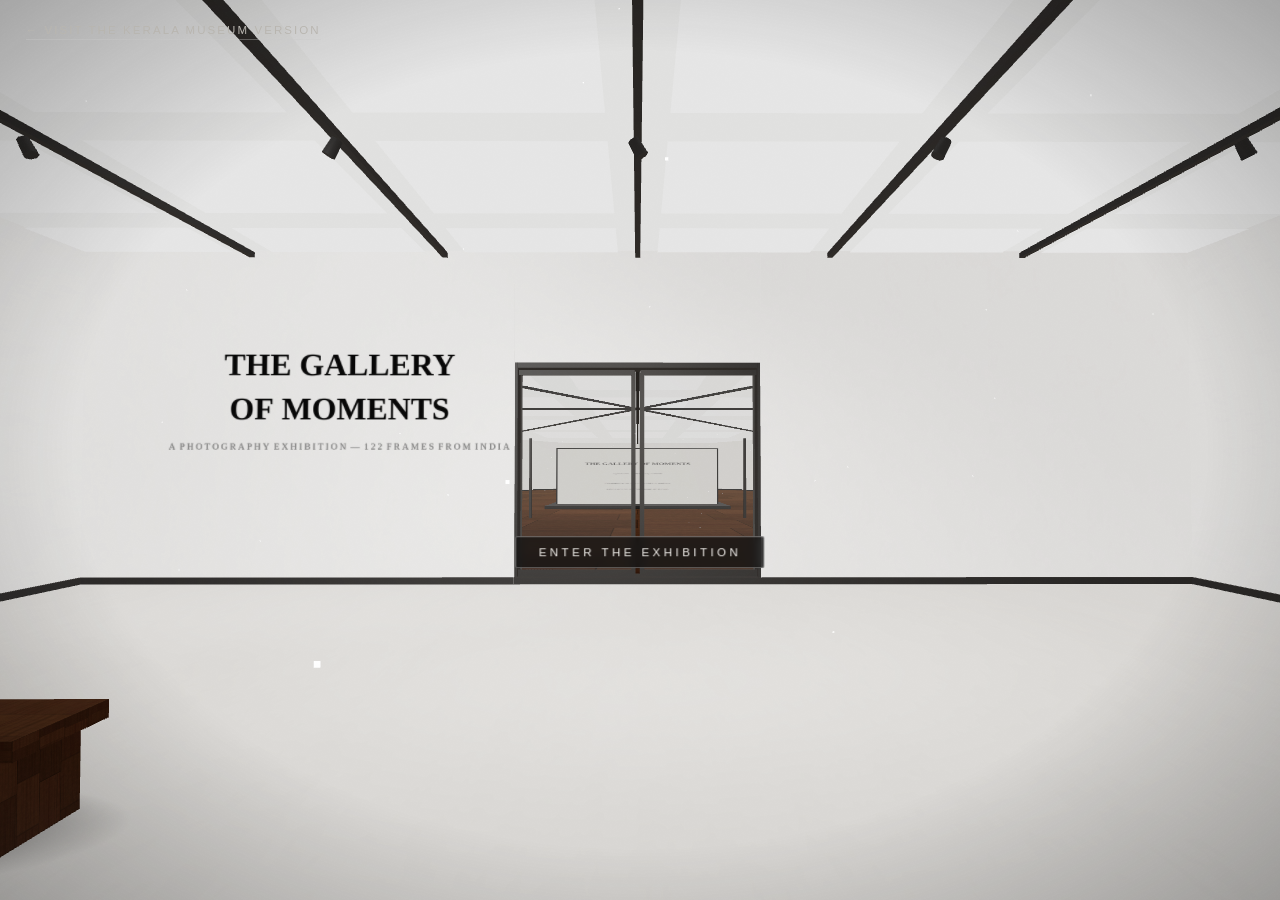
<file: modern/index.html>
<!DOCTYPE html>
<html lang="en">
<head>
<meta charset="UTF-8">
<meta name="viewport" content="width=device-width, initial-scale=1.0">
<title>The Gallery of Moments — A Photography Exhibition</title>
<link rel="stylesheet" href="style.css">
<link rel="icon" href="data:image/svg+xml,<svg xmlns='http://www.w3.org/2000/svg' viewBox='0 0 100 100'><text y='80' font-size='80'>🖼️</text></svg>">
</head>
<body>

<div id="brightBanner">☀&nbsp; increase your screen brightness for the optimum experience<button id="bbClose" aria-label="dismiss">&#10005;</button></div>

<!-- the one canvas: lobby + galleries -->
<div id="stage"></div>

<!-- boot loader -->
<div id="boot">
  <div class="boot-bar"><div></div></div>
  <p>preparing the exhibition…</p>
</div>

<!-- ══════════ LANDING overlay (over the 3D lobby) ══════════ -->
<div id="landing">
  <div id="lText"></div>
  <p id="lHint">click the glass doors to enter &nbsp;&middot;&nbsp; the wall panels are worth a look</p>
  <button class="hs-label" id="hsDoor">Enter the Exhibition</button>
  <button class="hs-label" id="hsAbout">About</button>
  <button class="hs-label" id="hsHello">Contact</button>
  <a id="switchVersion" href="../">&larr; visit the Kerala museum version</a>
</div>

<!-- ══════════ GALLERY HUD ══════════ -->
<div id="hud">
  <div id="hudRoom"><span id="hudRoomName"></span><span id="hudRoomTag"></span></div>
  <div id="hudTop">
    <button class="hud-btn" id="btnMap" title="Exhibition map">Map</button>
    <button class="hud-btn" id="btnAbout2" title="About">About</button>
    <button class="hud-btn" id="btnConnect2" title="Contact">Contact</button>
    <button class="hud-btn" id="btnExit" title="Back to the lobby">Lobby</button>
  </div>
  <div id="hudHint">move the mouse to look &nbsp;&middot;&nbsp; scroll to walk &nbsp;&middot;&nbsp; click a photo to view it &nbsp;&middot;&nbsp; click a doorway to change galleries</div>
  <div id="loadRing"><div></div><span>hanging the prints&hellip;</span></div>
</div>
<div id="cursor"></div>
<div id="cursorLabel"></div>
<div id="joy"><div id="joyKnob"></div></div>

<!-- map overlay -->
<div id="mapOverlay" class="overlay">
  <div class="overlay-inner">
    <h2>The Galleries</h2>
    <div id="mapGrid"></div>
    <button class="overlay-close" data-close="mapOverlay">&#10005;</button>
  </div>
</div>

<!-- about modal -->
<div id="aboutOverlay" class="overlay">
  <div class="overlay-inner">
    <h2>About the Photographer</h2>
    <div id="aboutText"></div>
    <button class="overlay-close" data-close="aboutOverlay">&#10005;</button>
  </div>
</div>

<!-- connect modal -->
<div id="connectOverlay" class="overlay">
  <div class="overlay-inner">
    <h2>Say Hello</h2>
    <p class="connect-lead">If any frame in these galleries made you pause, I would love to hear about it.</p>
    <div id="socialLinks"></div>
    <button class="overlay-close" data-close="connectOverlay">&#10005;</button>
  </div>
</div>

<!-- lightbox -->
<div id="lightbox">
  <img id="lbImg" alt="">
  <div id="lbBar">
    <div><h3 id="lbTitle"></h3><p id="lbCap"></p></div>
    <span id="lbRoom"></span>
  </div>
  <button id="lbClose">&#10005;</button>
</div>

<!-- cinematic layers -->
<div id="vignette"></div>
<div id="grain"></div>
<div id="fade"></div>

<script>
  (function () {
    var b = document.getElementById("brightBanner");
    document.getElementById("bbClose").addEventListener("click", function () { b.classList.add("off"); });
    setTimeout(function () { b.classList.add("off"); }, 9000);
  })();
</script>
<script src="../js/three.min.js"></script>
<script src="../js/data.js"></script>
<script src="app.js"></script>
</body>
</html>
</file>
<file: modern/style.css>
/* ═══════════ THE GALLERY OF MOMENTS — modern exhibition edition ═══════════ */
* { margin: 0; padding: 0; box-sizing: border-box; }
html, body { height: 100%; overflow: hidden; background: #0c0c0c; }
body {
  font-family: "Segoe UI", "Helvetica Neue", Helvetica, Arial, sans-serif;
  color: #1c1c1c;
  -webkit-font-smoothing: antialiased;
}
button { font-family: inherit; cursor: pointer; }

/* brightness advice banner */
#brightBanner {
  position: fixed; top: 0; left: 0; right: 0; z-index: 110;
  display: flex; align-items: center; justify-content: center;
  padding: .6rem 3rem; text-align: center;
  background: rgba(12,12,12,.9); color: #f0efec;
  font-size: .68rem; letter-spacing: .28em; text-transform: uppercase;
  border-bottom: 1px solid rgba(255,255,255,.25);
  backdrop-filter: blur(6px);
  transition: transform .6s ease, opacity .6s ease;
}
#brightBanner.off { transform: translateY(-110%); opacity: 0; pointer-events: none; }
#brightBanner button {
  position: absolute; right: .9rem; top: 50%; transform: translateY(-50%);
  background: none; border: none; color: #9a9a9a; font-size: .85rem; cursor: pointer;
}
#brightBanner button:hover { color: #fff; }

#stage { position: fixed; inset: 0; z-index: 1; }
#stage canvas { display: block; }
body.walking #stage canvas { cursor: none; }

/* boot loader */
#boot {
  position: fixed; inset: 0; z-index: 100; background: #f2f0ec;
  display: flex; flex-direction: column; align-items: center; justify-content: center; gap: 1.4rem;
  transition: opacity .9s ease;
}
#boot.off { opacity: 0; pointer-events: none; }
#boot p { letter-spacing: .34em; color: #8a8a8a; font-size: .74rem; text-transform: uppercase; }
.boot-bar { width: 160px; height: 2px; background: #d8d5d0; overflow: hidden; }
.boot-bar div { width: 40%; height: 100%; background: #1c1c1c; animation: bootSlide 1.1s ease-in-out infinite; }
@keyframes bootSlide { 0% { transform: translateX(-100%); } 100% { transform: translateX(260%); } }

/* ─────────────────────────── LANDING overlay ─────────────────────────── */
#landing { position: fixed; inset: 0; z-index: 30; pointer-events: none; }
#landing.gone { display: none; }
#landing.entering #lText, #landing.entering #lHint, #landing.entering .hs-label,
#landing.entering #switchVersion { opacity: 0 !important; transition: opacity .6s ease; }

#lText {
  position: absolute; top: 6vh; left: 0; right: 0;
  text-align: center;
  animation: fadeDown 1.8s ease .2s both;
}
#lText h1 {
  font-size: clamp(1.4rem, 3vw, 2.5rem);
  font-weight: 600; letter-spacing: .34em; line-height: 1.3;
  color: #f4f2ee; text-shadow: 0 2px 26px rgba(0,0,0,.5);
}
#lText .l-sub {
  margin-top: .9rem; font-size: clamp(.66rem, 1vw, .85rem);
  letter-spacing: .42em; text-transform: uppercase; color: #cfccc6; opacity: .9;
}
#lHint {
  position: absolute; bottom: 3vh; left: 0; right: 0; text-align: center;
  font-size: .74rem; letter-spacing: .22em; color: #e2dfda; text-transform: uppercase;
  animation: pulseHint 3.4s ease 2.2s infinite; opacity: 0;
}
@keyframes fadeDown { from { opacity: 0; transform: translateY(-20px); } to { opacity: 1; transform: none; } }
@keyframes pulseHint { 0%,100% { opacity: .3; } 50% { opacity: .85; } }

.hs-label {
  position: absolute; transform: translate(-50%,-50%);
  pointer-events: auto;
  background: rgba(16,16,16,.72); color: #f4f2ee;
  border: 1px solid rgba(255,255,255,.35); border-radius: 2px;
  padding: .55rem 1.4rem; font-size: .72rem; letter-spacing: .3em; text-transform: uppercase;
  backdrop-filter: blur(5px);
  transition: background .3s, color .3s, box-shadow .3s, opacity .5s;
  opacity: 0;
}
.hs-label.on { opacity: 1; }
.hs-label:hover { background: #f4f2ee; color: #141414; box-shadow: 0 0 30px rgba(255,255,255,.3); }

#switchVersion {
  position: absolute; left: 1.6rem; top: 1.5rem; pointer-events: auto;
  color: #b8b5af; font-size: .72rem; letter-spacing: .18em; text-transform: uppercase;
  text-decoration: none; border-bottom: 1px solid rgba(200,200,200,.35);
  padding-bottom: .2rem; transition: color .3s;
}
#switchVersion:hover { color: #fff; }

/* ─────────────────────────── GALLERY HUD ─────────────────────────── */
#hud { position: fixed; inset: 0; pointer-events: none; z-index: 20; display: none; }
#hud.on { display: block; }

#hudRoom {
  position: absolute; left: 2.2rem; bottom: 2rem;
  display: flex; flex-direction: column; gap: .3rem;
  opacity: 0; transform: translateY(8px);
  transition: opacity .8s ease, transform .8s ease;
}
#hudRoom.show { opacity: 1; transform: none; }
#hudRoomName {
  font-size: 1.4rem; font-weight: 600; letter-spacing: .26em; text-transform: uppercase;
  color: #fff; text-shadow: 0 1px 12px rgba(0,0,0,.7);
}
#hudRoomTag { font-size: .68rem; letter-spacing: .3em; text-transform: uppercase; color: rgba(255,255,255,.66); text-shadow: 0 1px 8px rgba(0,0,0,.7); }

#hudTop { position: absolute; top: 1.4rem; right: 1.6rem; display: flex; gap: .5rem; pointer-events: auto; }
.hud-btn {
  background: rgba(16,16,16,.62); color: #f0efec;
  border: 1px solid rgba(255,255,255,.28); border-radius: 2px;
  padding: .5rem 1.05rem; font-size: .68rem; letter-spacing: .26em; text-transform: uppercase;
  backdrop-filter: blur(6px); transition: all .3s ease;
}
.hud-btn:hover { background: #f2f0ec; color: #141414; }

#hudHint {
  position: absolute; bottom: 2rem; left: 50%; transform: translateX(-50%);
  font-size: .68rem; letter-spacing: .2em; color: #e8e6e2; text-transform: uppercase;
  background: rgba(16,16,16,.6); border: 1px solid rgba(255,255,255,.2);
  padding: .55rem 1.4rem; border-radius: 2px; backdrop-filter: blur(6px);
  white-space: nowrap; transition: opacity 1.2s ease;
}
#hudHint.hide { opacity: 0; }

#loadRing { position: absolute; top: 1.5rem; left: 2rem; display: none; align-items: center; gap: .6rem; }
#loadRing.on { display: flex; }
#loadRing div {
  width: 15px; height: 15px; border-radius: 50%;
  border: 2px solid rgba(255,255,255,.25); border-top-color: #fff;
  animation: spin 1s linear infinite;
}
#loadRing span { font-size: .64rem; letter-spacing: .26em; text-transform: uppercase; color: #d8d6d2; text-shadow: 0 1px 6px rgba(0,0,0,.6); }
@keyframes spin { to { transform: rotate(360deg); } }

/* custom cursor */
#cursor {
  position: fixed; width: 12px; height: 12px; border-radius: 50%;
  border: 2px solid rgba(255,255,255,.95); pointer-events: none; z-index: 60;
  transform: translate(-50%,-50%); transition: width .25s, height .25s, background .25s;
  display: none; mix-blend-mode: difference;
}
body.walking #cursor { display: block; }
body.nocursor #cursor { display: none !important; }
#cursor.hot { width: 32px; height: 32px; background: rgba(255,255,255,.2); }
#cursorLabel {
  position: fixed; pointer-events: none; z-index: 60;
  transform: translate(-50%, 26px);
  font-size: .68rem; letter-spacing: .22em; text-transform: uppercase; color: #fff;
  background: rgba(14,14,14,.82); padding: .32rem .85rem; border-radius: 2px;
  border: 1px solid rgba(255,255,255,.25);
  opacity: 0; transition: opacity .25s; white-space: nowrap;
}
#cursorLabel.on { opacity: 1; }

/* virtual joystick */
#joy {
  display: none; position: fixed; right: 1.5rem; bottom: 2.2rem; z-index: 35;
  width: 112px; height: 112px; border-radius: 50%;
  background: radial-gradient(circle at 50% 42%, rgba(30,30,30,.55), rgba(8,8,8,.75));
  border: 1px solid rgba(255,255,255,.35);
  backdrop-filter: blur(4px);
  pointer-events: auto; touch-action: none;
  box-shadow: 0 10px 32px rgba(0,0,0,.5), inset 0 0 26px rgba(0,0,0,.5);
}
#joy::before, #joy::after {
  content: "▲"; position: absolute; left: 50%; transform: translateX(-50%);
  font-size: .55rem; color: rgba(255,255,255,.5); pointer-events: none;
}
#joy::before { top: 7px; }
#joy::after { bottom: 7px; transform: translateX(-50%) rotate(180deg); }
#joyKnob {
  position: absolute; left: 50%; top: 50%;
  width: 48px; height: 48px; border-radius: 50%;
  background: radial-gradient(circle at 38% 30%, #ffffff, #b8b6b2 74%);
  border: 1px solid #6a6a6a;
  transform: translate(-50%, -50%);
  transition: transform .18s ease;
  box-shadow: 0 5px 12px rgba(0,0,0,.55);
}
#joy.active #joyKnob { transition: none; }
body.coarse #joy { display: block; }

/* ─────────────────────────── OVERLAYS ─────────────────────────── */
.overlay {
  position: fixed; inset: 0; z-index: 70; display: flex; align-items: center; justify-content: center;
  background: rgba(10,10,10,.66); backdrop-filter: blur(10px);
  opacity: 0; pointer-events: none; transition: opacity .45s ease;
}
.overlay.on { opacity: 1; pointer-events: auto; }
.overlay-inner {
  position: relative; max-width: 620px; width: min(92vw, 620px); max-height: 84vh; overflow-y: auto;
  background: #f4f2ee;
  border-radius: 3px;
  padding: 2.8rem 3rem;
  transform: translateY(14px) scale(.98); transition: transform .45s cubic-bezier(.2,.8,.3,1);
  box-shadow: 0 30px 80px rgba(0,0,0,.5);
}
.overlay.on .overlay-inner { transform: none; }
.overlay-inner h2 {
  font-weight: 600; font-size: 1.1rem; letter-spacing: .3em; color: #181818;
  margin-bottom: 1.6rem; text-transform: uppercase;
}
.overlay-inner h2::after {
  content: ""; display: block; width: 52px; height: 3px; margin-top: .9rem; background: #181818;
}
#aboutText p { margin-bottom: 1rem; line-height: 1.75; color: #3c3c3c; font-size: .98rem; }
#aboutText p:first-child { font-size: 1.12rem; color: #181818; }
.connect-lead { color: #5a5a5a; margin-bottom: 1.6rem; line-height: 1.6; }
#socialLinks { display: flex; flex-direction: column; gap: .65rem; }
#socialLinks a {
  display: flex; align-items: center; gap: 1rem;
  padding: .9rem 1.2rem; border: 1px solid #cfccc6; border-radius: 2px;
  color: #1c1c1c; text-decoration: none; letter-spacing: .14em; font-size: .82rem; text-transform: uppercase;
  transition: all .25s ease;
}
#socialLinks a:hover { background: #181818; color: #f4f2ee; transform: translateX(6px); }
#socialLinks a span.ic { font-size: 1rem; width: 1.3rem; text-align: center; }
.overlay-close {
  position: absolute; top: 1.1rem; right: 1.2rem;
  background: none; border: none; color: #8a8a8a; font-size: 1.1rem;
  transition: color .3s, transform .3s;
}
.overlay-close:hover { color: #181818; transform: rotate(90deg); }

/* map grid */
#mapGrid { display: grid; grid-template-columns: 1fr 1fr; gap: .7rem; }
.map-card {
  border: 1px solid #cfccc6; border-left: 4px solid var(--hue, #181818);
  border-radius: 2px; padding: 1rem 1.2rem; text-align: left;
  background: #faf9f6; color: #1c1c1c; transition: all .25s ease;
}
.map-card:hover { background: #181818; color: #f4f2ee; transform: translateY(-3px); }
.map-card.here { outline: 2px solid #181818; }
.map-card b { display: block; font-weight: 600; font-size: .9rem; letter-spacing: .16em; text-transform: uppercase; margin-bottom: .3rem; }
.map-card i { font-size: .72rem; font-style: normal; color: #8a8a8a; letter-spacing: .08em; }
.map-card:hover i { color: #b8b6b2; }
.map-card u { text-decoration: none; float: right; color: #a8a5a0; font-size: .74rem; }

/* ─────────────────────────── LIGHTBOX ─────────────────────────── */
#lightbox {
  position: fixed; inset: 0; z-index: 80; display: none;
  background: rgba(6,6,6,0); transition: background .55s ease;
}
#lightbox.on { display: block; }
#lightbox.dim { background: rgba(6,6,6,.94); }
#lbImg {
  position: absolute; object-fit: contain;
  box-shadow: 0 24px 90px rgba(0,0,0,.8);
  transition: all .65s cubic-bezier(.3,0,.15,1);
  will-change: left, top, width, height;
}
#lbBar {
  position: absolute; left: 0; right: 0; bottom: 0;
  display: flex; align-items: flex-end; justify-content: space-between; gap: 2rem;
  padding: 1.4rem 2.4rem 1.6rem;
  background: linear-gradient(transparent, rgba(6,6,6,.9) 40%);
  opacity: 0; transform: translateY(12px); transition: all .5s ease .35s;
}
#lightbox.dim #lbBar { opacity: 1; transform: none; }
#lbTitle { font-weight: 600; font-size: 1.2rem; letter-spacing: .2em; text-transform: uppercase; color: #f4f2ee; margin-bottom: .35rem; }
#lbCap { color: #b8b6b2; font-size: .95rem; max-width: 640px; line-height: 1.55; }
#lbRoom { font-size: .66rem; letter-spacing: .32em; text-transform: uppercase; color: #8a8a8a; white-space: nowrap; padding-bottom: .4rem; }
#lbClose {
  position: absolute; top: 1.3rem; right: 1.6rem;
  background: rgba(20,20,20,.6); border: 1px solid rgba(255,255,255,.3); border-radius: 50%;
  width: 44px; height: 44px; color: #f0efec; font-size: 1rem;
  opacity: 0; transition: opacity .4s ease .3s, transform .3s;
}
#lightbox.dim #lbClose { opacity: 1; }
#lbClose:hover { transform: rotate(90deg); background: #f2f0ec; color: #141414; }

/* cinematic layers */
#vignette {
  position: fixed; inset: 0; z-index: 15; pointer-events: none;
  background: radial-gradient(ellipse at center, transparent 62%, rgba(0,0,0,.28) 100%);
}
#grain {
  position: fixed; inset: -20px; z-index: 16; pointer-events: none;
  opacity: .05; animation: grainShift .46s steps(2) infinite;
}
@keyframes grainShift {
  0% { transform: translate(0, 0); } 25% { transform: translate(-6px, 4px); }
  50% { transform: translate(4px, -6px); } 75% { transform: translate(-4px, -4px); } 100% { transform: translate(6px, 6px); }
}
#fade {
  position: fixed; inset: 0; z-index: 90; background: #060606;
  opacity: 0; pointer-events: none; transition: opacity .45s ease;
}
#fade.on { opacity: 1; pointer-events: auto; }
#fade.slow { transition-duration: 1.2s; }
#fade.fast { transition-duration: .17s; }

/* responsive */
@media (max-width: 760px) {
  #lText h1 { font-size: 1.1rem; letter-spacing: .22em; }
  #hudHint { font-size: .56rem; white-space: normal; text-align: center; max-width: 86vw; bottom: auto; top: 4.4rem; }
  #hudRoom { left: 1.2rem; bottom: 1.4rem; }
  #hudRoomName { font-size: 1rem; }
  #hudTop { top: .9rem; right: .9rem; }
  .hud-btn { padding: .42rem .6rem; font-size: .58rem; }
  #mapGrid { grid-template-columns: 1fr; }
  .overlay-inner { padding: 2rem 1.5rem; }
  #lbBar { padding: 1rem 1.2rem; flex-direction: column; align-items: flex-start; gap: .4rem; }
  #switchVersion { left: 1rem; top: 1rem; font-size: .6rem; }
}
</file>
